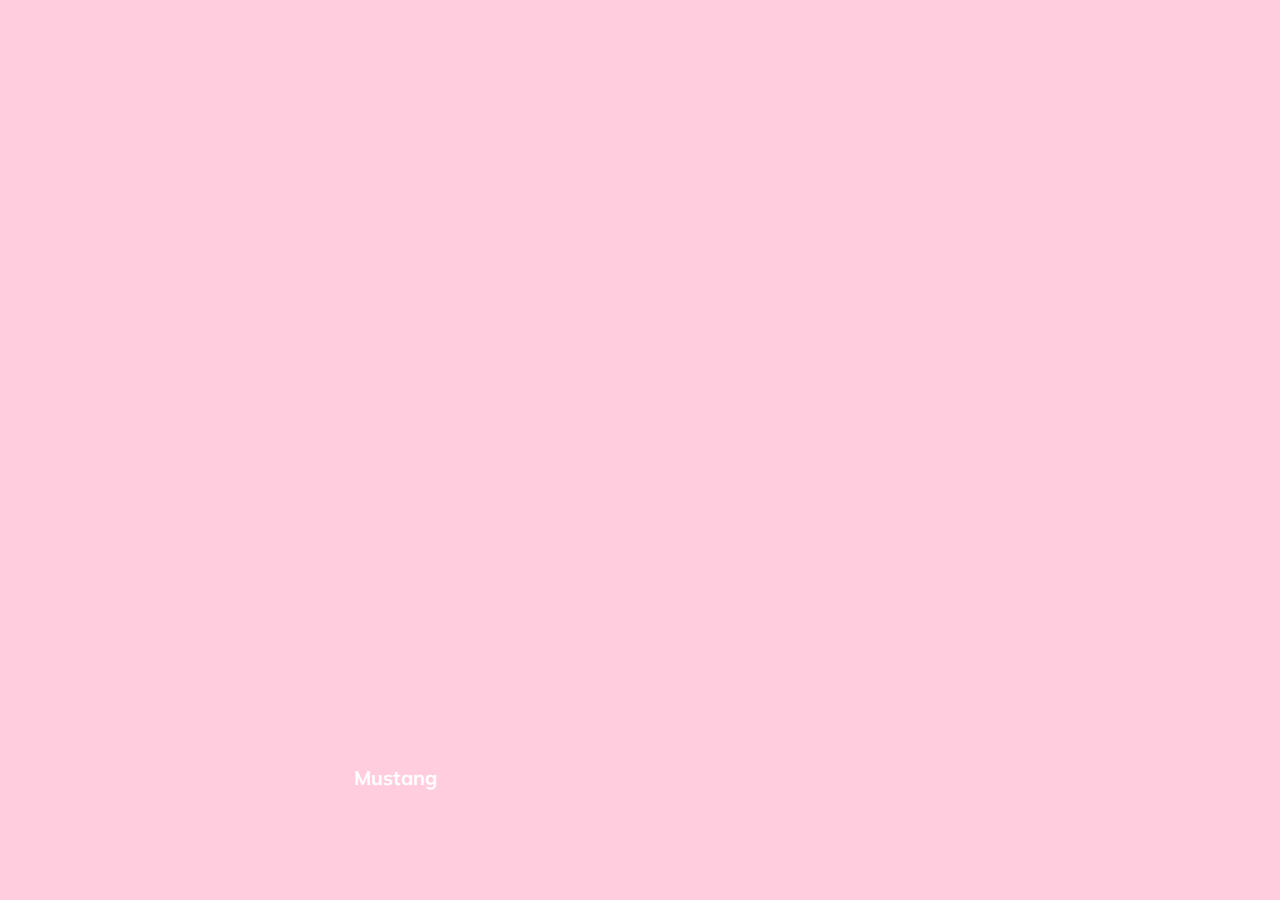
<file: project-1/index.html>
<!DOCTYPE html>
<html lang="en">
<head>
  <meta charset="UTF-8" />
  <meta name="viewport" content="width=device-width, initial-scale=1.0" />
  <link rel="stylesheet" href="styles.css" />
  <title>Карточки | Проект 1</title>
</head>
<body>
<div class="container">
  <div
      class="slide"
      style="background-image: url('https://images.unsplash.com/photo-1503376780353-7e6692767b70?ixlib=rb-4.0.3&ixid=MnwxMjA3fDB8MHxwaG90by1wYWdlfHx8fGVufDB8fHx8&auto=format&fit=crop&w=1170&q=80');"
  >
    <h3>Porsche</h3>
  </div>
  <div
      class="slide"
      style="
          background-image: url('https://images.unsplash.com/photo-1605559424843-9e4c228bf1c2?ixlib=rb-4.0.3&ixid=MnwxMjA3fDB8MHxwaG90by1wYWdlfHx8fGVufDB8fHx8&auto=format&fit=crop&w=764&q=80');
        "
  >
    <h3>Mersedes</h3>
  </div>
  <div
      class="slide"
      style="
          background-image: url('https://images.unsplash.com/flagged/photo-1553505192-acca7d4509be?ixlib=rb-4.0.3&ixid=MnwxMjA3fDB8MHxwaG90by1wYWdlfHx8fGVufDB8fHx8&auto=format&fit=crop&w=1190&q=80');
        "
  >
    <h3>Bmw</h3>
  </div>
  <div
      class="slide active"
      style="
          background-image: url('https://images.unsplash.com/photo-1588127333419-b9d7de223dcf?ixlib=rb-4.0.3&ixid=MnwxMjA3fDB8MHxwaG90by1wYWdlfHx8fGVufDB8fHx8&auto=format&fit=crop&w=1169&q=80');
        "
  >
    <h3>Mustang</h3>
  </div>
  <div
      class="slide"
      style="
          background-image: url('https://images.unsplash.com/photo-1620882788693-cd891b20837d?ixlib=rb-4.0.3&ixid=MnwxMjA3fDB8MHxwaG90by1wYWdlfHx8fGVufDB8fHx8&auto=format&fit=crop&w=1631&q=80');
        "
  >
    <h3>Toyota</h3>
  </div>
</div>
<script src="app.js"></script>
</body>
</html>
</file>
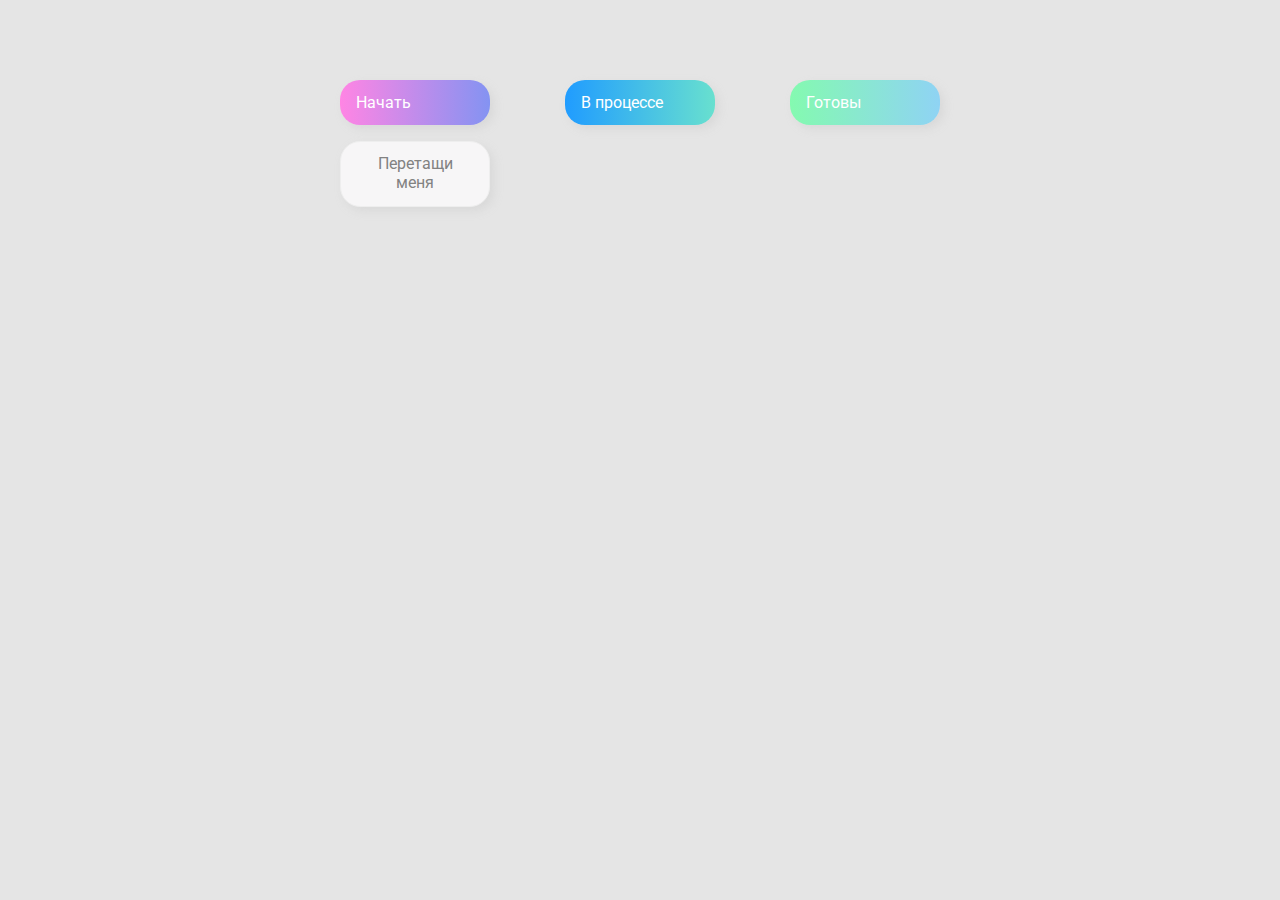
<file: project-2/index.html>
<!DOCTYPE html>
<html lang="en">
  <head>
    <meta charset="UTF-8" />
    <meta name="viewport" content="width=device-width, initial-scale=1.0" />
    <link rel="stylesheet" href="styles.css" />
    <title>Drag & Drop | Проект 2</title>
  </head>
  <body>
    <div>
      <div class="row">
        <div class="col-header start">Начать</div>
        <div class="col-header progress">В процессе</div>
        <div class="col-header done">Готовы</div>
      </div>

      <div class="row">
        <div class="placeholder">
          <div class="item" draggable="true">Перетащи меня</div>
        </div>
        <div class="placeholder"></div>
        <div class="placeholder"></div>
      </div>
    </div>
    <script src="app.js"></script>
  </body>
</html>
</file>
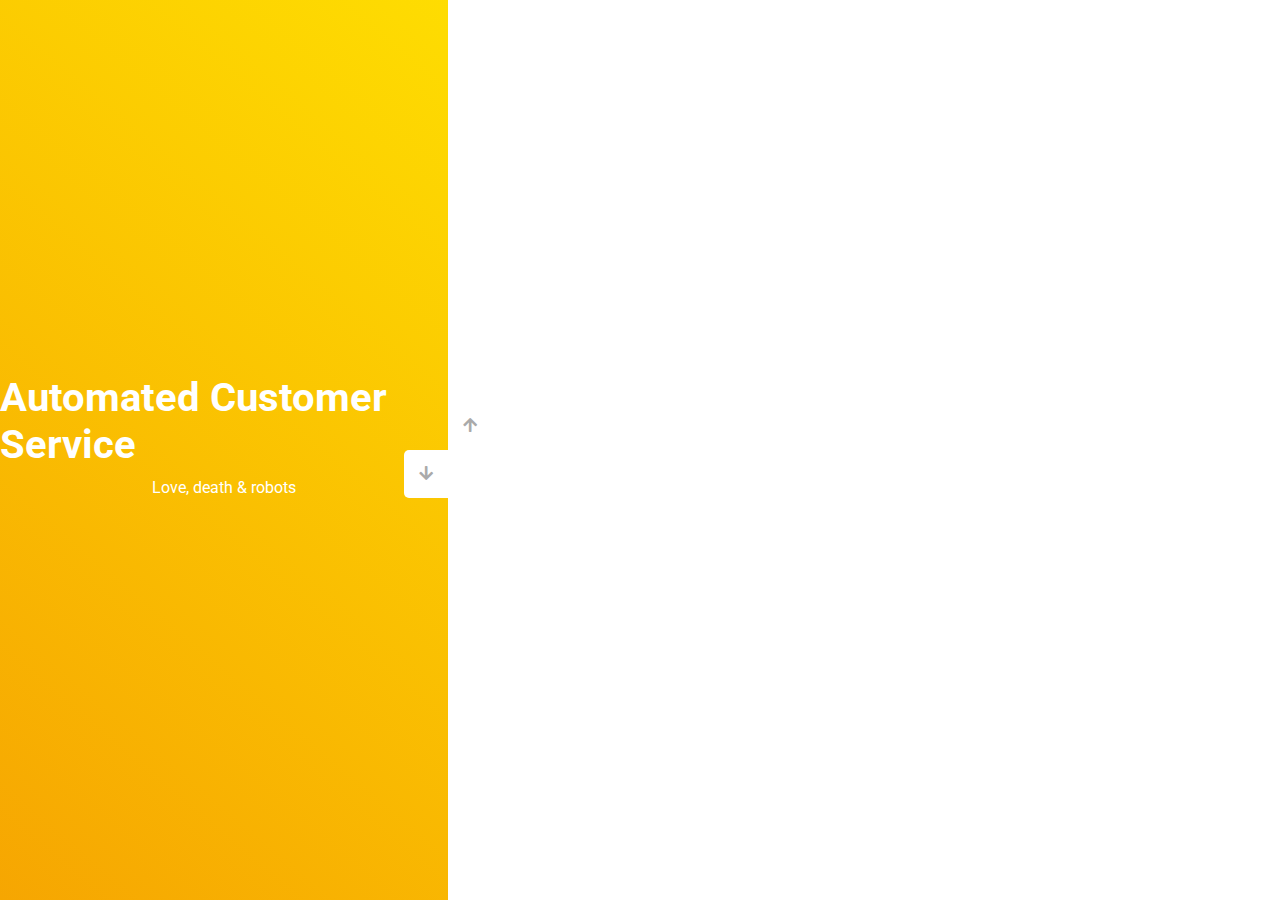
<file: project-3/index.html>
<!DOCTYPE html>
<html lang="en">
  <head>
    <meta charset="UTF-8" />
    <meta name="viewport" content="width=device-width, initial-scale=1.0" />
    <link
      rel="stylesheet"
      href="https://cdnjs.cloudflare.com/ajax/libs/font-awesome/5.15.1/css/all.min.css"
    />
    <link rel="stylesheet" href="style.css" />
    <title>Слайдер | Проект 3</title>
  </head>
  <body>
    <div class="container">
      <div class="sidebar">
        <div
          style="
            background: linear-gradient(229.99deg, #11dee9 -26%, #017e8b 145%);
          "
        >
          <h1>Snow in the desert</h1>
          <p>Love, death & robots</p>
        </div>
        <div
          style="
            background: linear-gradient(215.32deg, #f90306 -1%, #9e0706 124%);
          "
        >
          <h1>Life Hutch</h1>
          <p>Love, death & robots</p>
        </div>
        <div
          style="
            background: linear-gradient(221.87deg, #8308ea 1%, #5305af 128%);
          "
        >
          <h1>Zima Blue</h1>
          <p>Love, death & robots</p>
        </div>
        <div
          style="
            background: linear-gradient(220.16deg, #ffe101 -8%, #f39102 138%);
          "
        >
          <h1>Automated Customer Service</h1>
          <p>Love, death & robots</p>
        </div>
      </div>
      <div class="main-slide">
        <div
          style="
            background-image: url('https://media.istockphoto.com/id/1389111822/photo/yellow-canola-field-and-blue-sky-in-ukrainian-flag-colors.jpg?s=612x612&w=0&k=20&c=VDQUH8QBcGS4WS5RzeyMqpvGG18m62romG9EKM_tLYI=');
          "
        ></div>
        <div
          style="
            background-image: url('https://images.unsplash.com/photo-1683064325134-3acfdef9c6d7?ixlib=rb-4.0.3&ixid=MnwxMjA3fDB8MHx0b3BpYy1mZWVkfDIzfGJvOGpRS1RhRTBZfHxlbnwwfHx8fA%3D%3D&auto=format&fit=crop&w=500&q=60');
          "
        ></div>
        <div
          style="
            background-image: url('https://media.istockphoto.com/id/1124745679/photo/fun-with-friends.jpg?b=1&s=170667a&w=0&k=20&c=xiMXpGzxIaJlJh11HtLrh031U-_XqQrceYk3zBiQr_8=');
          "
        ></div>
        <div
          style="
            background-image: url('https://images.unsplash.com/photo-1520263115673-610416f52ab6?ixlib=rb-1.2.1&ixid=MnwxMjA3fDB8MHxwaG90by1wYWdlfHx8fGVufDB8fHx8&auto=format&fit=crop&w=1950&q=80');
          "
        ></div>
      </div>
      <div class="controls">
        <button class="down-button">
          <i class="fas fa-arrow-down"></i>
        </button>
        <button class="up-button">
          <i class="fas fa-arrow-up"></i>
        </button>
      </div>
    </div>
    <script src="app.js"></script>
  </body>
</html>
</file>
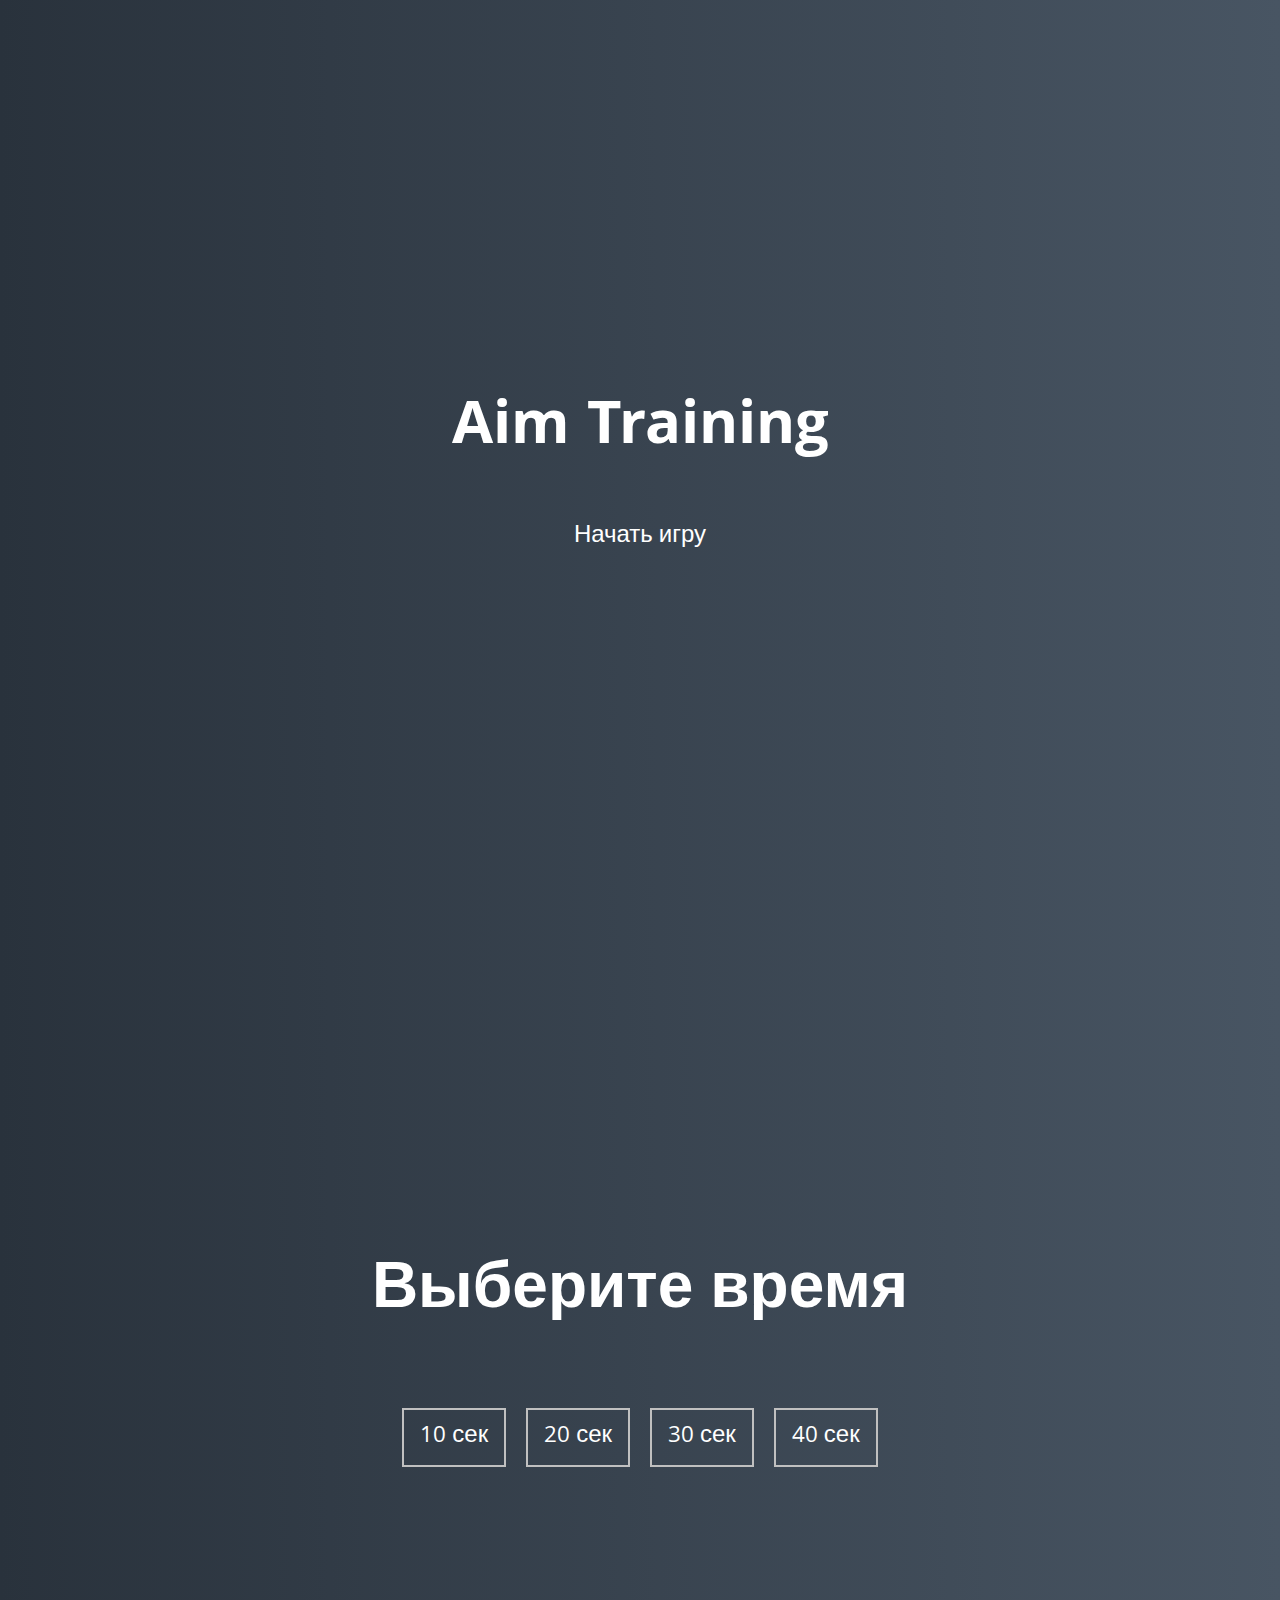
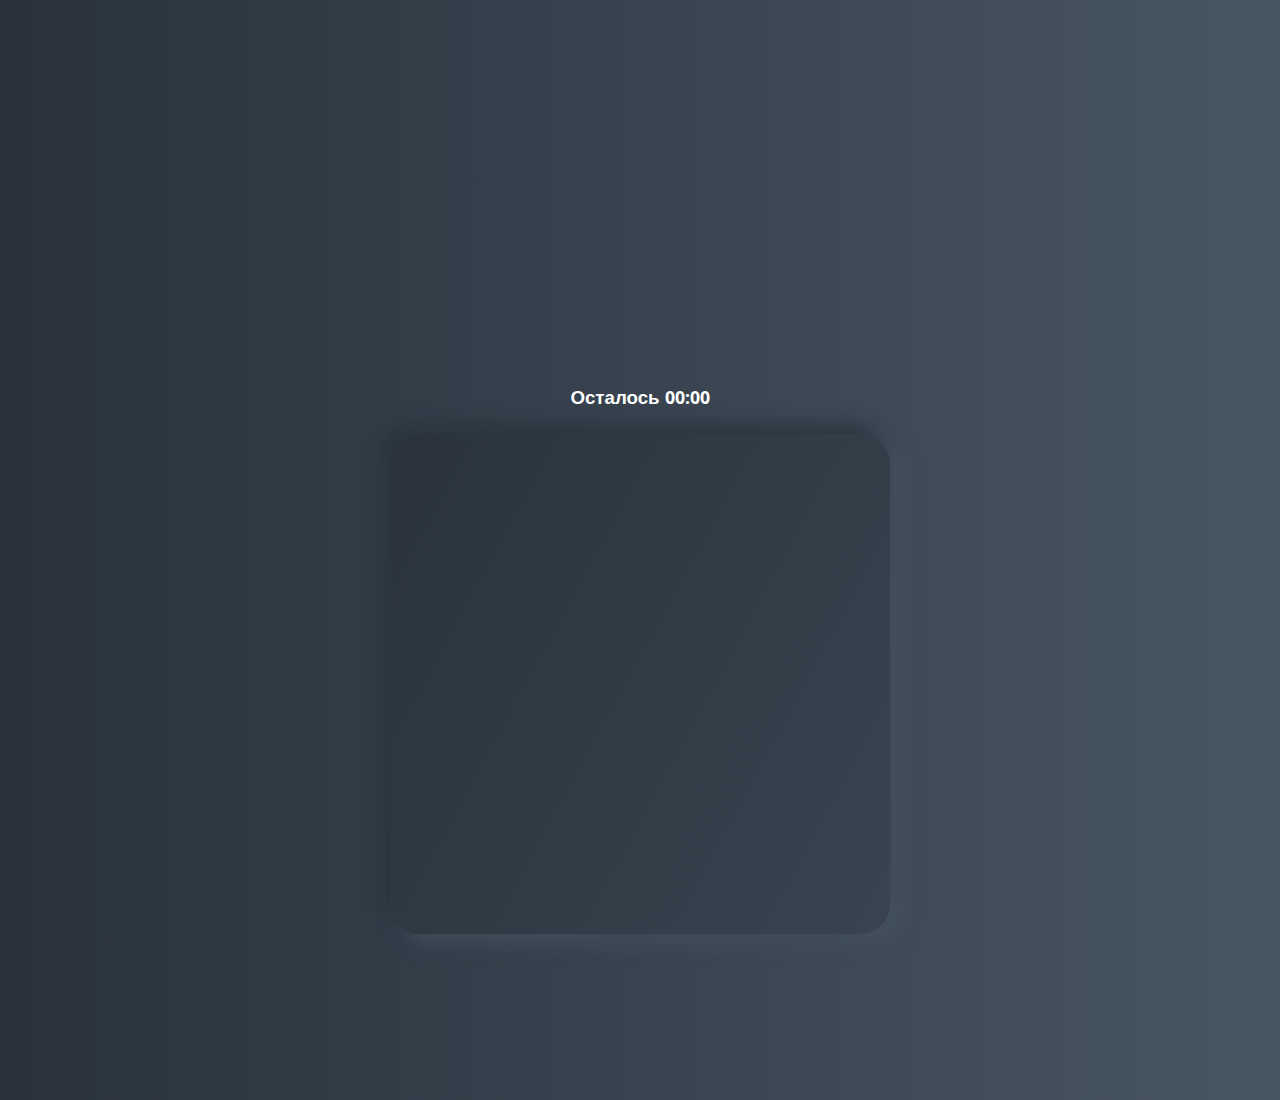
<file: project-5/index.html>
<!DOCTYPE html>
<html lang="en">
  <head>
    <meta charset="UTF-8" />
    <meta name="viewport" content="width=device-width, initial-scale=1.0" />
    <link rel="stylesheet" href="styles.css" />
    <title>Aim Training | Проект 5</title>
  </head>
  <body>
    <div class="screen">
      <h1>Aim Training</h1>
      <a href="#" class="start" id="start">Начать игру</a>
    </div>

    <div class="screen">
      <h1>Выберите время</h1>
      <ul class="time-list" id="time-list">
        <li>
          <button class="time-btn" data-time="10">
            10 сек
          </button>
        </li>
        <li>
          <button class="time-btn" data-time="20">
            20 сек
          </button>
        </li>
        <li>
          <button class="time-btn" data-time="30">
            30 сек
          </button>
        </li>
        <li>
          <button class="time-btn" data-time="40">
            40 сек
          </button>
        </li>
      </ul>
    </div>

    <div class="screen">
      <h3>Осталось <span id="time">00:00</span></h3>
      <div class="board" id="board"></div>
    </div>
    <script src="app.js"></script>
  </body>
</html>
</file>
<file: project-1/styles.css>
@import url('https://fonts.googleapis.com/css?family=Muli&display=swap'); 

* {
  box-sizing: border-box;
}

body {
  font-family: 'Muli', sans-serif;
  overflow: hidden;
  margin: 0;
  background: #ffcddd;
  height: 100vh;
  display: flex;
  justify-content: center;
  align-items: center;
}

.container {
  width: 100%;
  padding: 0 20px;
  display: flex;
}

.slide {
  height: 80vh;
  border-radius: 20px;
  margin: 10px;
  position: relative;
  cursor: pointer;
  color: #fff;
  flex: 1;
  background-size: cover;
  background-position: center;
  background-repeat: no-repeat;
  transition: all 500ms ease-in-out;
} 

.slide h3 {
  margin: 0;
  position: absolute;
  bottom: 20px;
  left: 20px;
  font-size: 20px;
  opacity: 0;
}

.slide.active {
  flex: 10;
}

.slide.active h3 {
  opacity: 1;
  transition: opacity 0.3s ease-in 0.4s;
}
</file>
<file: project-2/styles.css>
@import url("https://fonts.googleapis.com/css?family=Roboto&display=swap");

* {
  box-sizing: border-box;
}

body {
  font-family: "Roboto", sans-serif;
  background-color: #e5e5e5;
  display: flex;
  padding-top: 5rem;
  justify-content: center;
  overflow: hidden;
  margin: 0;
}

.row {
  display: flex;
  width: 600px;
  justify-content: space-between;
  margin-bottom: 1rem;
}

.col-header {
  width: 150px;
  box-shadow: 4px 4px 9px rgba(198, 198, 198, 0.36);
  border-radius: 20px;
  padding: 0.8rem 1rem;
  color: #fff;
}

.item {
  width: 150px;
  height: 66px;
  border: 1px solid #eee;
  box-shadow: 4px 4px 9px rgba(198, 198, 198, 0.36);
  border-radius: 20px;
  background: #f7f6f7;
  padding: 0.8rem 1rem;
  color: #828282;
  text-align: center;
  cursor: grab;
}

.item:active {
  cursor: grabbing;
}

.placeholder {
  width: 150px;
  height: 66px;
}

.start {
  background: linear-gradient(90deg, #ff85e4 0%, #229efd 179.25%);
}

.progress {
  background: linear-gradient(90deg, #209cff 0%, #68e0cf 100%);
}

.done {
  background: linear-gradient(90deg, #84fab0 0%, #8fd3f4 100%);
}

.hold {
  border: 5px solid #d383b8;
}

.hide {
  display: none;
}

.hovered {
  border-top: 2px solid #4fdfd7;
}
</file>
<file: project-3/style.css>
@import url("https://fonts.googleapis.com/css?family=Roboto&display=swap");

* {
  box-sizing: border-box;
  margin: 0;
  padding: 0;
}

body {
  font-family: "Roboto", sans-serif;
  height: 100vh;
}

.container {
  position: relative;
  overflow: hidden;
  width: 100vw;
  height: 100vh;
}

.sidebar {
  height: 100%;
  width: 35%;
  position: absolute;
  top: 0;
  left: 0;
  transition: transform 0.5s ease-in-out;
}

.sidebar > div {
  height: 100%;
  width: 100%;
  display: flex;
  flex-direction: column;
  align-items: center;
  justify-content: center;
  color: #fff;
}

.sidebar h1 {
  font-size: 40px;
  margin-bottom: 10px;
  margin-top: -30px;
}

.main-slide {
  height: 100%;
  position: absolute;
  top: 0;
  left: 35%;
  width: 65%;
  transition: transform 0.5s ease-in-out;
}

.main-slide > div {
  background-repeat: no-repeat;
  background-size: cover;
  background-position: center center;
  height: 100%;
  width: 100%;
}

button {
  background-color: #fff;
  border: none;
  color: #aaa;
  cursor: pointer;
  font-size: 16px;
  padding: 15px;
}

button:hover {
  color: #222;
}

button:focus {
  outline: none;
}

.container .controls button {
  position: absolute;
  left: 35%;
  top: 50%;
  z-index: 100;
}

.container .controls .down-button {
  transform: translateX(-100%);
  border-top-left-radius: 5px;
  border-bottom-left-radius: 5px;
}

.container .controls .up-button {
  transform: translateY(-100%);
  border-top-right-radius: 5px;
  border-bottom-right-radius: 5px;
}
</file>
<file: project-5/styles.css>
@import url("https://fonts.googleapis.com/css?family=Khula&display=swap");

* {
  box-sizing: border-box;
}

body {
  color: #fff;
  font-family: "Khula", sans-serif;
  height: 100vh;
  overflow: hidden;
  margin: 0;
  text-align: center;
}

a {
  color: #fff;
  text-decoration: none;
}

a:hover {
  color: #16d9e3;
}

.start {
  font-size: 1.5rem;
}

h1 {
  line-height: 1.4;
  font-size: 4rem;
}

.screen {
  display: flex;
  flex-direction: column;
  align-items: center;
  justify-content: center;
  height: 100vh;
  width: 100vw;
  transition: margin 0.5s ease-out;
  background: linear-gradient(90deg, #29323c 0%, #485563 100%);
}

.screen.up {
  margin-top: -100vh;
}

.time-list {
  display: flex;
  flex-wrap: wrap;
  justify-content: center;
  list-style: none;
  padding: 0;
}

.time-list li {
  margin: 10px;
}

.time-btn {
  background-color: transparent;
  border: 2px solid #c0c0c0;
  color: #fff;
  cursor: pointer;
  font-family: inherit;
  padding: 0.5rem 1rem;
  font-size: 1.5rem;
}

.time-btn:hover {
  border: 2px solid #16d9e3;
  color: #16d9e3;
}

.hide {
  opacity: 0;
}

.primary {
  color: #16d9e3;
}

.board {
  display: flex;
  justify-content: center;
  align-items: center;
  position: relative;
  width: 500px;
  height: 500px;
  background: linear-gradient(118.38deg, #29323c -4.6%, #485563 200.44%);
  box-shadow: -8px -8px 20px #2a333d, 10px 7px 20px #475462;
  border-radius: 30px;
  overflow: hidden;
}

.circle {
  background: linear-gradient(90deg, #16d9e3 0%, #30c7ec 47%, #46aef7 100%);
  position: absolute;
  border-radius: 50%;
  cursor: pointer;
}
</file>
